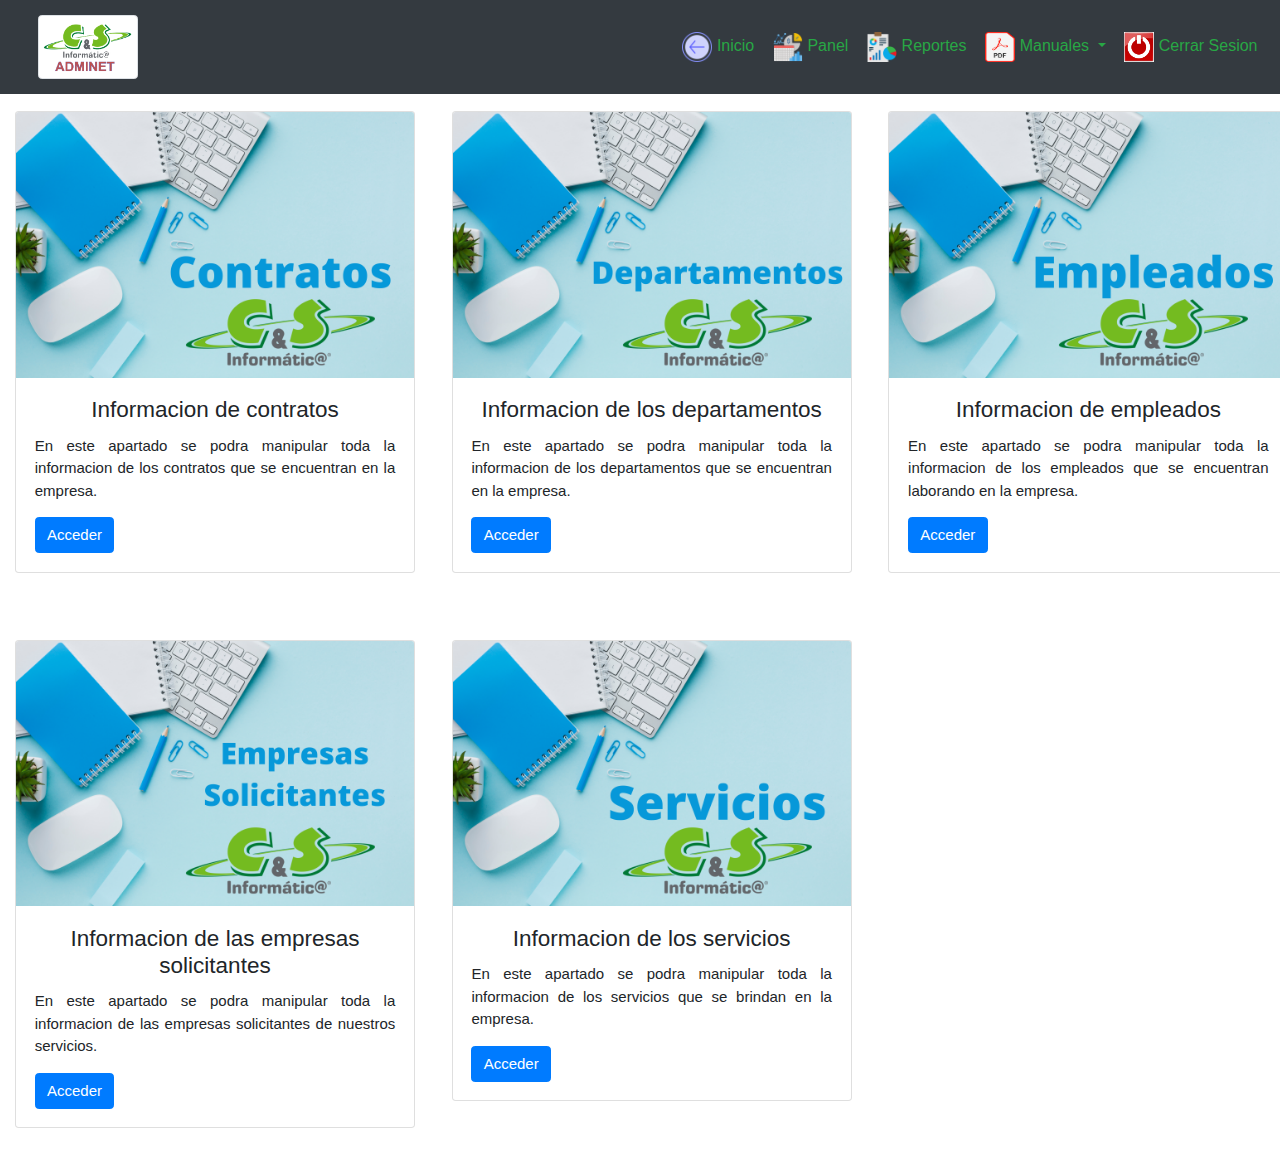
<file: panel.html>
<!DOCTYPE html>
    <html lang="es">
    <head>
    	<meta charset="UTF-8">
    	<title>SoftCyS</title>
    	<link rel="stylesheet" href="css/estilo.css">
    		<!-- Required meta tags -->
    	<meta charset="utf-8">
    	<meta name="viewport" content="width=device-width, initial-scale=1, shrink-to-fit=no">
      <link rel="stylesheet" href="https://www.w3schools.com/w3css/4/w3.css">



    	<!-- Bootstrap CSS -->
    	<link rel="stylesheet" href="bootstrap/bootstrap.min.css">    
    	<link rel="stylesheet" href="bootstrap/style.css">
    	<link rel="stylesheet" href="bootstrap/font-awesome.min.css">

    	<link rel="stylesheet" type="text/css" href="css/estiloinicios.css">

    	<script src="jquery/jquery-3.3.1.min.js" type="text/javascript"></script>
      <link rel="stylesheet" href="https://use.fontawesome.com/releases/v5.10.2/css/all.css">   
    	  
    	<link rel="stylesheet" type="text/css" href="css/estiloinicios.css">
    	<link rel="stylesheet" href="https://maxcdn.bootstrapcdn.com/bootstrap/4.4.1/css/bootstrap.min.css">
      <script src="https://ajax.googleapis.com/ajax/libs/jquery/3.4.1/jquery.min.js"></script>
      <script src="https://cdnjs.cloudflare.com/ajax/libs/popper.js/1.16.0/umd/popper.min.js"></script>
      <script src="https://maxcdn.bootstrapcdn.com/bootstrap/4.4.1/js/bootstrap.min.js"></script>
      
    </head>


    <body>
    
      <!-- Inicio Nabvar -->
      <nav class="navbar navbar-expand-md bg-dark navbar-dark fixed-top">
        <!-- Brand -->
        <a href="inicio.html">
          <img src="img/adminet.png" width="100" class="img-thumbnail ml-4 mt-2 mb-2" alt="Proyecto Adminet">
        </a>
        <!-- Toggler/Collapsibe Button -->
        <button class="navbar-toggler" type="button" data-toggle="collapse" data-target="#collapsibleNavbar">
        <span class="navbar-toggler-icon"></span>
        </button>
       
        <!-- Navbar links -->
      <div class="collapse navbar-collapse" id="collapsibleNavbar">
        <ul class="navbar-nav ml-auto">
          <li class="nav-item">
            <a class="nav-link text-success mr-1" href="inicio.html" style="font-size: 16px;">
              <img src="img/inicio.png" style="width: 30px; height: 30px;">
               Inicio</a>
          </li>
          <li class="nav-item">
            <a class="nav-link text-success mr-1" href="panel.html" style="font-size: 16px;">
              <img src="img/panel.png" style="width: 30px; height: 30px;">
               Panel</a>
          </li>
          <li class="nav-item">
            <a class="nav-link text-success mr-1" href="reportes.html" style="font-size: 16px;">
              <img src="img/report.png" style="width: 30px; height: 30px;">
              Reportes</a>
          </li>
          <li class="nav-item dropdown">
            <a class="nav-link text-success dropdown-toggle mr-1" id="navbarDropdownMenuLink" data-toggle="dropdown" aria-haspopup="true" aria-expanded="false" style="font-size: 16px;">
              <img src="img/pdf.png" style="width: 30px; height: 30px;">
              Manuales
            </a>
            <div class="dropdown-menu" aria-labelledby="navbarDropdownMenuLink">
              <a class="dropdown-item text-success" href="pdfDocuments/MANUALTECNICO.pdf" target="_blank" style="font-size: 16px;">Manual Tecnico</a>
              <a class="dropdown-item text-success" href="pdfDocuments/MANUALUSUARIO.pdf" target="_blank" style="font-size: 16px;">Manual de Usuario</a>
            </div>
            </li>
            <li class="nav-item">
              <a class="nav-link text-success" href="bd/logout.php" style="font-size: 16px;">
                <img src="img/cerrar.png" style="width: 30px; height: 30px;">
                Cerrar Sesion</a>
            </li>
          </ul>
      </div>
    </nav>
      <!-- Fin Navbar -->



    <div class="w3-container">
      <br>
      <h2>Panel administrativo</h2>
      </div>
      <br>
      <div class="row">
        <div class="col-sm-12 col-md-6 col-lg-4 mt-4 mb-4">
  <div class="container">
    <div class="card" style="width:400px">
        <img class="card-img-top" src="img/bgcontratos.png" alt="Alps" style="width:100%">
     
      <div class="card-body">
        <h4 style="text-align: center;" class="card-title">Informacion de contratos</h4>
        <p style="text-align: justify;" class="card-text">En este apartado se podra manipular toda la informacion de los contratos que se encuentran en la empresa.</p>
        <a href="contratos.php" class="btn btn-primary">Acceder</a>
      </div>
    </div>
    </div>
  </div>
    <div class="col-sm-12 col-md-6 col-lg-4 mt-4 mb-4">
      
      <div class="container">
    <div class="card" style="width:400px">
      <img class="card-img-top" src="img/bgdepartamentos.png" alt="Alps" style="width:100%">
      
      <div class="card-body">
        <h4  style="text-align: center;" class="card-title">Informacion de los departamentos</h4>
        <p  style="text-align: justify;"class="card-text">En este apartado se podra manipular toda la informacion de los departamentos que se encuentran en la empresa.</p>
        <a href="departamentos.php" class="btn btn-primary">Acceder</a>
      </div>
    </div>
    </div>
  </div>
  <div class="col-sm-12 col-md-6 col-lg-4 mt-4 mb-4">
      
      <div class="container">
    <div class="card" style="width:400px">
      <img class="card-img-top" src="img/bgempleados.png" alt="Alps" style="width:100%">
      
      <div class="card-body">
        <h4 style="text-align: center; "class="card-title">Informacion de empleados</h4>
        <p style="text-align: justify; "class="card-text">En este apartado se podra manipular toda la informacion de los empleados que se encuentran laborando en la empresa.</p>
        <a href="empleados.php" class="btn btn-primary">Acceder</a>
      </div>
    </div>
    </div>
  </div>
  </div>
  <br>
  <!--aqui inicia la segunda columna -->
   <div class="row">
        <div class="col-sm-12 col-md-6 col-lg-4 mt-4 mb-4">
  <div class="container">
    <div class="card" style="width:400px">
        <img class="card-img-top" src="img/bgempresas.png" alt="Alps" style="width:100%">
     
      <div class="card-body">
        <h4  style="text-align: center; "class="card-title">Informacion de las empresas solicitantes</h4>
        <p  style="text-align: justify; "class="card-text">En este apartado se podra manipular toda la informacion de las empresas solicitantes de nuestros servicios.</p>
        <a href="empresas.php" class="btn btn-primary">Acceder</a>
      </div>
    </div>
    </div>
  </div>
    <div class="col-sm-12 col-md-6 col-lg-4 mt-4 mb-4">
      
      <div class="container">
    <div class="card" style="width:400px">
      <img class="card-img-top" src="img/bgservicios.png" alt="Alps" style="width:100%">
      
      <div class="card-body">
        <h4 style="text-align: center;" class="card-title">Informacion de los servicios</h4>
        <p style="text-align: justify;" class="card-text">En este apartado se podra manipular toda la informacion de los servicios que se brindan en la empresa.</p>
        <a href="servicios.php" class="btn btn-primary">Acceder</a>
      </div>
    </div>
    </div>
  </div>
  </div>

    </body>
    </html>
</file>
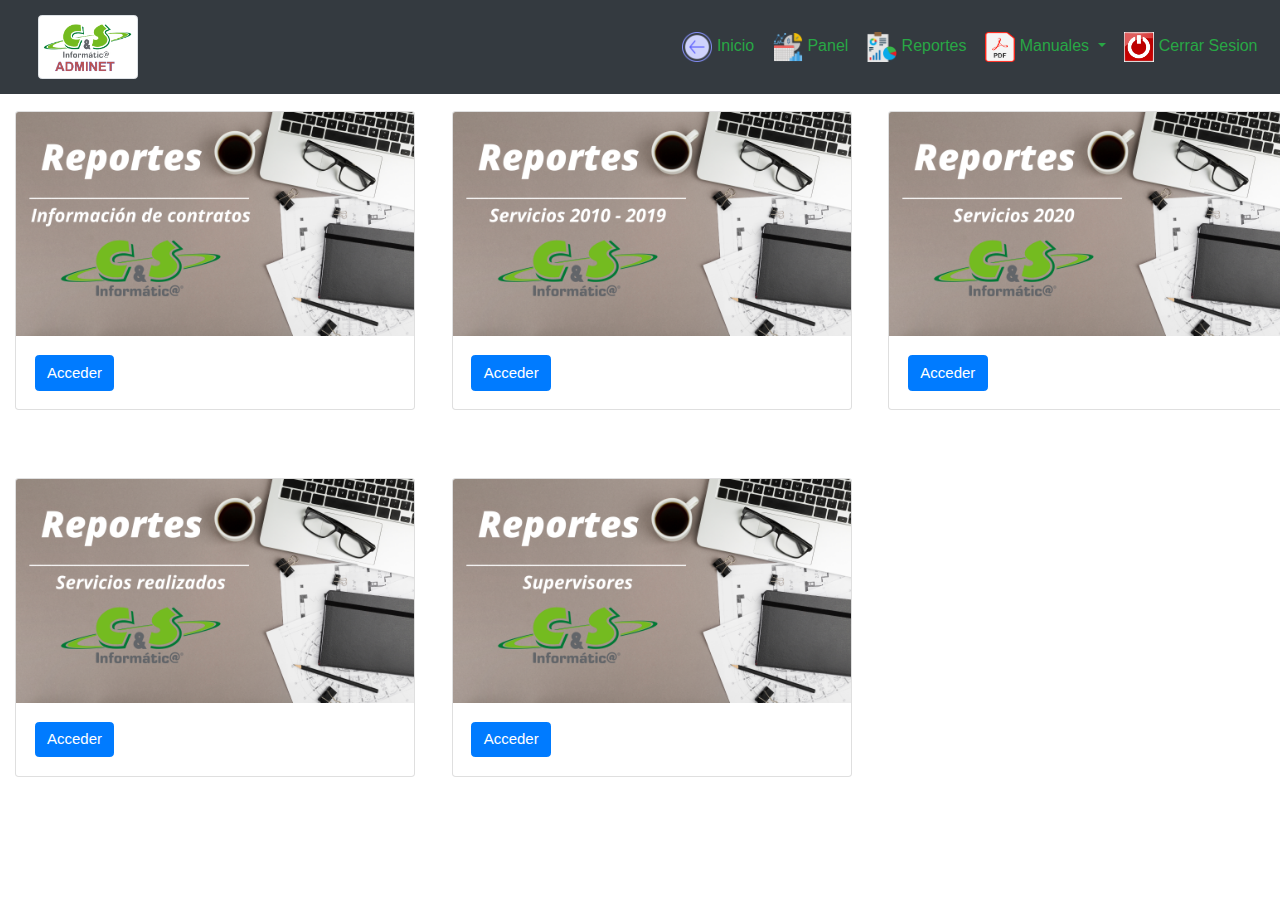
<file: reportes.html>
<!DOCTYPE html>
    <html lang="es">
    <head>
    	<meta charset="UTF-8">
    	<title>SoftCyS</title>
    	<link rel="stylesheet" href="css/estilo.css">
    		<!-- Required meta tags -->
    	<meta charset="utf-8">
    	<meta name="viewport" content="width=device-width, initial-scale=1, shrink-to-fit=no">
      <link rel="stylesheet" href="https://www.w3schools.com/w3css/4/w3.css">



    	<!-- Bootstrap CSS -->
    	<link rel="stylesheet" href="bootstrap/bootstrap.min.css">    
    	<link rel="stylesheet" href="bootstrap/style.css">
    	<link rel="stylesheet" href="bootstrap/font-awesome.min.css">

    	<link rel="stylesheet" type="text/css" href="css/estiloinicios.css">

    	<script src="jquery/jquery-3.3.1.min.js" type="text/javascript"></script>
      <link rel="stylesheet" href="https://use.fontawesome.com/releases/v5.10.2/css/all.css">   
    	  
    	<link rel="stylesheet" type="text/css" href="css/estiloinicios.css">
    	<link rel="stylesheet" href="https://maxcdn.bootstrapcdn.com/bootstrap/4.4.1/css/bootstrap.min.css">
      <script src="https://ajax.googleapis.com/ajax/libs/jquery/3.4.1/jquery.min.js"></script>
      <script src="https://cdnjs.cloudflare.com/ajax/libs/popper.js/1.16.0/umd/popper.min.js"></script>
      <script src="https://maxcdn.bootstrapcdn.com/bootstrap/4.4.1/js/bootstrap.min.js"></script>
      
    </head>


    <body>

      <!-- Inicio Nabvar -->
      <nav class="navbar navbar-expand-md bg-dark navbar-dark fixed-top">
        <!-- Brand -->
        <a href="inicio.html">
          <img src="img/adminet.png" width="100" class="img-thumbnail ml-4 mt-2 mb-2" alt="Proyecto Adminet">
        </a>
        <!-- Toggler/Collapsibe Button -->
        <button class="navbar-toggler" type="button" data-toggle="collapse" data-target="#collapsibleNavbar">
        <span class="navbar-toggler-icon"></span>
        </button>
       
        <!-- Navbar links -->
      <div class="collapse navbar-collapse" id="collapsibleNavbar">
        <ul class="navbar-nav ml-auto">
          <li class="nav-item">
            <a class="nav-link text-success mr-1" href="inicio.html" style="font-size: 16px;">
              <img src="img/inicio.png" style="width: 30px; height: 30px;">
               Inicio</a>
          </li>
          <li class="nav-item">
            <a class="nav-link text-success mr-1" href="panel.html" style="font-size: 16px;">
              <img src="img/panel.png" style="width: 30px; height: 30px;">
               Panel</a>
          </li>
          <li class="nav-item">
            <a class="nav-link text-success mr-1" href="reportes.html" style="font-size: 16px;">
              <img src="img/report.png" style="width: 30px; height: 30px;">
              Reportes</a>
          </li>
          <li class="nav-item dropdown">
            <a class="nav-link text-success dropdown-toggle mr-1" id="navbarDropdownMenuLink" data-toggle="dropdown" aria-haspopup="true" aria-expanded="false" style="font-size: 16px;">
              <img src="img/pdf.png" style="width: 30px; height: 30px;">
              Manuales
            </a>
            <div class="dropdown-menu" aria-labelledby="navbarDropdownMenuLink">
              <a class="dropdown-item text-success" href="pdfDocuments/MANUALTECNICO.pdf" target="_blank" style="font-size: 16px;">Manual Tecnico</a>
              <a class="dropdown-item text-success" href="pdfDocuments/MANUALUSUARIO.pdf" target="_blank" style="font-size: 16px;">Manual de Usuario</a>
            </div>
            </li>
            <li class="nav-item">
              <a class="nav-link text-success" href="bd/logout.php" style="font-size: 16px;">
                <img src="img/cerrar.png" style="width: 30px; height: 30px;">
                Cerrar Sesion</a>
            </li>
          </ul>
      </div>
    </nav>
      <!-- Fin Navbar -->

    <div class="w3-container">
      <br>
      <h2>Generacion de reportes</h2>
      </div>
      <br>
      <div class="row">
        <div class="col-sm-12 col-md-6 col-lg-4 mt-4 mb-4">
  <div class="container">
    <div class="card" style="width:400px">
        <img class="card-img-top" src="img/bginformacioncontratos.png" alt="Alps" style="width:100%">
     
      <div class="card-body">
        <a href="reportes/informacion_contrato.php" class="btn btn-primary">Acceder</a>
      </div>
    </div>
    </div>
  </div>
    <div class="col-sm-12 col-md-6 col-lg-4 mt-4 mb-4">
      
      <div class="container">
    <div class="card" style="width:400px">
      <img class="card-img-top" src="img/bgservicios2010_2019.png" alt="Alps" style="width:100%">
      
      <div class="card-body">
        <a href="reportes/servicios_2010_2019.php" class="btn btn-primary">Acceder</a>
      </div>
    </div>
    </div>
  </div>
  <div class="col-sm-12 col-md-6 col-lg-4 mt-4 mb-4">
      
      <div class="container">
    <div class="card" style="width:400px">
      <img class="card-img-top" src="img/bgservicios2020.png" alt="Alps" style="width:100%">
      
      <div class="card-body">
        <a href="reportes/servicios_2020_o_mas.php" class="btn btn-primary">Acceder</a>
      </div>
    </div>
    </div>
  </div>
  </div>
  <br>
  <!--aqui inicia la segunda columna -->
   <div class="row">
        <div class="col-sm-12 col-md-6 col-lg-4 mt-4 mb-4">
  <div class="container">
    <div class="card" style="width:400px">
        <img class="card-img-top" src="img/bgserviciosrealizados.png" alt="Alps" style="width:100%">
     
      <div class="card-body">
        <a href="reportes/servicios_realizados.php" class="btn btn-primary">Acceder</a>
      </div>
    </div>
    </div>
  </div>
    <div class="col-sm-12 col-md-6 col-lg-4 mt-4 mb-4">
      
      <div class="container">
    <div class="card" style="width:400px">
      <img class="card-img-top" src="img/bgsupervisores.png" alt="Alps" style="width:100%">
      
      <div class="card-body">
        <a href="reportes/supervisores.php" class="btn btn-primary">Acceder</a>
      </div>
    </div>
    </div>
  </div>
  </div>

    </body>
    </html>
</file>
<file: css/estilo.css>
*{
    padding: 0;
    margin: 0px;
    box-sizing: border-box;
}

body{
    font-family: 'Arial',sans-serif;
    font-size: 16px;
    background: #f2f2f2;
}

a{
    text-decoration: none;
}
.contenedor{
    width: 80%;
    max-width: 1000px;
    margin: 30px auto;
    overflow: hidden;

}

h2{
    display: block;
    margin-top: 20px;
    margin-bottom: 20px;
    text-align: center;
    font-size: 20px;
    font-family: 'Arial', sans-serif;
    font-weight: bold;
    color: #555;
}

.barra__buscador{
    width: 100%;
    margin-top: 50px;
    margin-bottom: 10px;
}

.formulario{
    display: flex;
    width: 100%;
    overflow: hidden;
}

form .input__text{
    width: 100%;
    border: 1px solid #ccc;
    border-radius: 5px;
    box-shadow: 0 1px 1px rgba(0, 0, 0, 0.075) inset;
    color: #848688;
    display: block;
    font-size: 14px;
    margin-bottom: 15px;
    padding: 10px 15px;
    max-width: 30%;
    margin-right: 10px;
    outline: medium none;
}


form .input__text:focus{
    border: 1px solid #1b743c;
}
form .form-group{
    display: flex;
    width: 100%;
    flex-wrap: nowrap;
    justify-content: space-between;
}

form .form-group .input__text{
    max-width: 45% !important;
}


form .btn{
    border: 1px solid #ccc;
    border-radius: 5px;
    box-shadow: 0 1px 1px rgba(0, 0, 0, 0.075) inset;
    color: #fff;
    display: block;
    font-size: 14px;
    background: rgb(3, 113, 163);
    margin-bottom: 15px;
    padding: 10px 20px;
    margin-right: 10px;
    outline: medium none;
    cursor: pointer;
}


.btn__nuevo{
    float: right;
    background: #1b743c !important;
}

.btn__group{
    width: 100%;
    display: flex;
    flex-direction: row;
    justify-content: flex-end;
}
.btn__primary{
    background: rgb(3, 113, 163);
}
.btn__danger{
    background: #8a0505 !important;
}


/* table */
table{
    width: 100%;
    border-collapse: collapse;
}

table .head{
    background: rgb(3, 113, 163);
}
table .head td{
    color: #fff;
    font-family: 'Arial',sans-serif;
    font-weight: bold;
    font-size: 15px;
    text-align: center;
}

table tr td{
    border:1px solid #ccc;
    padding: 7px;
    font-size: 14px;
    color: #555;
}

.btn__update{
    display: inline-block;
    font-size: 14px;
    background: #1b743c;
    color: #fff;
    border-radius: 5px;
    padding: 5px 10px;
}

.btn__delete{
    display: inline-block;
    font-size: 14px;
    background: #8a0505;
    color: #fff;
    border-radius: 5px;
    padding: 5px 10px;
}
</file>
<file: bootstrap/style.css>
/* Sticky footer styles
-------------------------------------------------- */
html {
  position: relative;
  min-height: 100%;
}
body {
  /* Margin bottom by footer height */
  margin-bottom: 80px;
}
.footer {
  position: absolute;
  bottom: 0;
  width: 100%;
  /* Set the fixed height of the footer here */
  height: 60px;
  line-height: 60px; /* Vertically center the text there */
  background-color: #2980b9;
}

.container {
  width: auto;
  max-width: 1100px;
  /*padding: 0 }px;*/
}



/* Slider */

.fondo{
      background-color: #2980b9;
      height: 40%;
      background-position: center;
      background-size: cover;
} 

/*Menu*/
.menu{
	  background-color: #3498db;
	  opacity:0.95;
}
.sombra{

box-shadow: 10px 10px 30px -6px #7f8c8d;

}
/*footer*/
.empresa{
  color : white !important;
}
</file>
<file: css/estiloinicios.css>
* {
    margin: 0;
    padding: 0;
    box-sizing: border-box;
    font-family: arial;
}
header {
    height: 70%;
    width: 100%;
    float: left;
    background: #0371A3;
    padding: 0 20px;
    color: #fff;
}
.brand-logo {
    max-width: 75px;
    float: left;
    padding: 14px 0px;
}
.brand-logo img {
    max-width: 100%;
}
.navigation {
    margin: 0px;
    float: right;
}
.navigation li {
    list-style: none;
    float: left;
}
.navigation li a {
    color: #fff;
    padding: 28px 15px;
    text-transform: uppercase;
    text-align: center;
    display: block;
    text-decoration: none;
}
.navigation li a i {
    width: 100%;
    font-size: 20px;
    margin-bottom: 7px;
}
.show-menu-btn,
.hide-menu-btn {
    transition: 0.4s;
    font-size: 30px;
    cursor: pointer;
    display: none;
}
.show-menu-btn {
    margin: 0px;
    float: right;
}
.show-menu-btn i {
    line-height: 100px;
}
.navigation a:hover,
.show-menu-btn:hover,
.hide-menu-btn:hover {
    color: #00ff0a;
}
#toggle-btn {
    position: absolute;
    visibility: hidden;
    z-index: -1111;
}

/*-- Responsive CSS --*/
@media screen and (max-width:767px) {
.show-menu-btn,
.hide-menu-btn {
    display: block;
}
.navigation {
    position: fixed;
    width: 100%;
    height: 100vh;
    background: #0371A3;
    top: -100%;
    left: 0;
    padding: 50px 0px;
    transition: 1s;
}
.navigation li {
    width: 100%;
}
.navigation li a {
    padding: 15px 15px;
    text-align: left;
}
.navigation li a i {
    width: auto;
    font-size: 20px;
}
.hide-menu-btn {
    position: absolute;
    top: 15px;
    right: 20px;
}
#toggle-btn:checked ~ nav .navigation {
    top: 0px;
}
}
@media (min-width: 768px) { 
    .BI{
        width: 90%;
        margin-left: 20px;
    }

}
@media (max-width: 480px) { 
    .BI{
        width: 100%;
    }

 }
 .BI{
    display: block;
    margin:auto;
 }
 h2{
    justify-content: center;
    display: block;
    margin:auto;
    text-align: justify;
    margin-left:20px;
    margin-right: 20px;
 }
</file>
